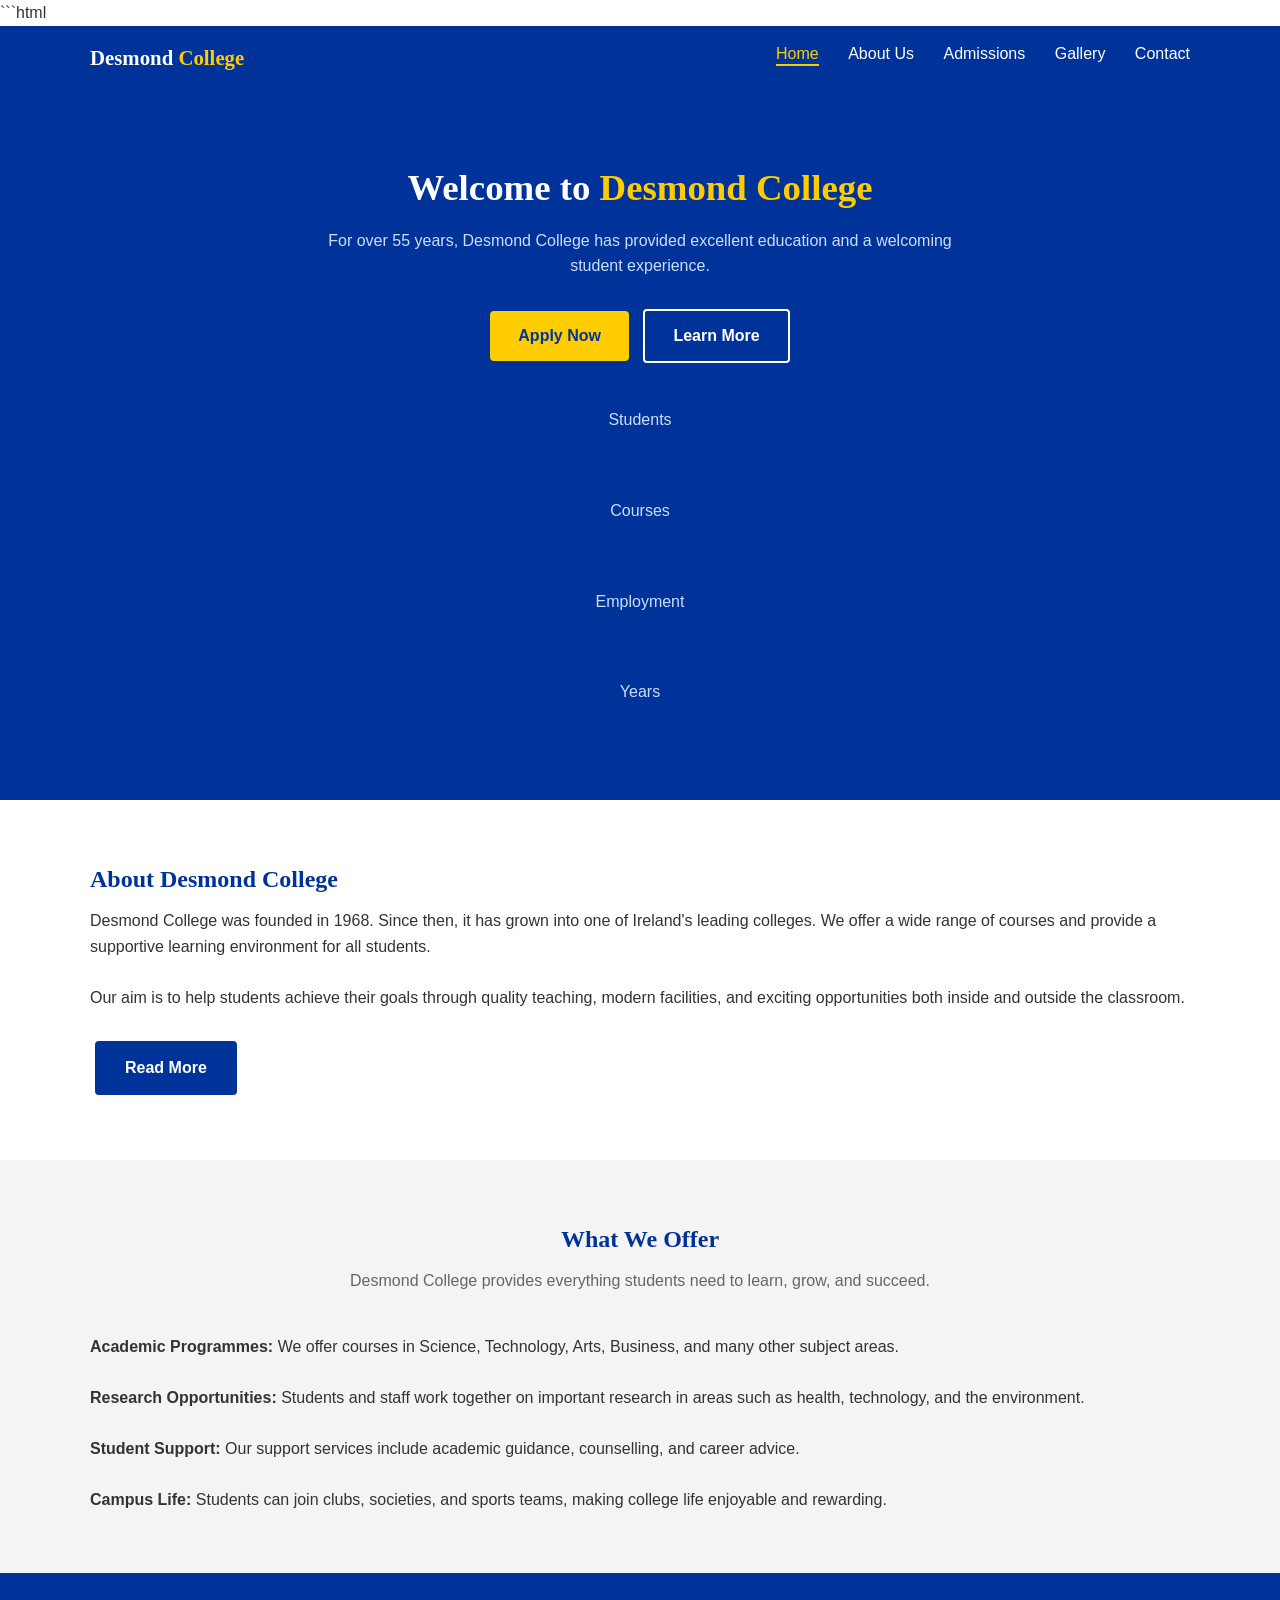
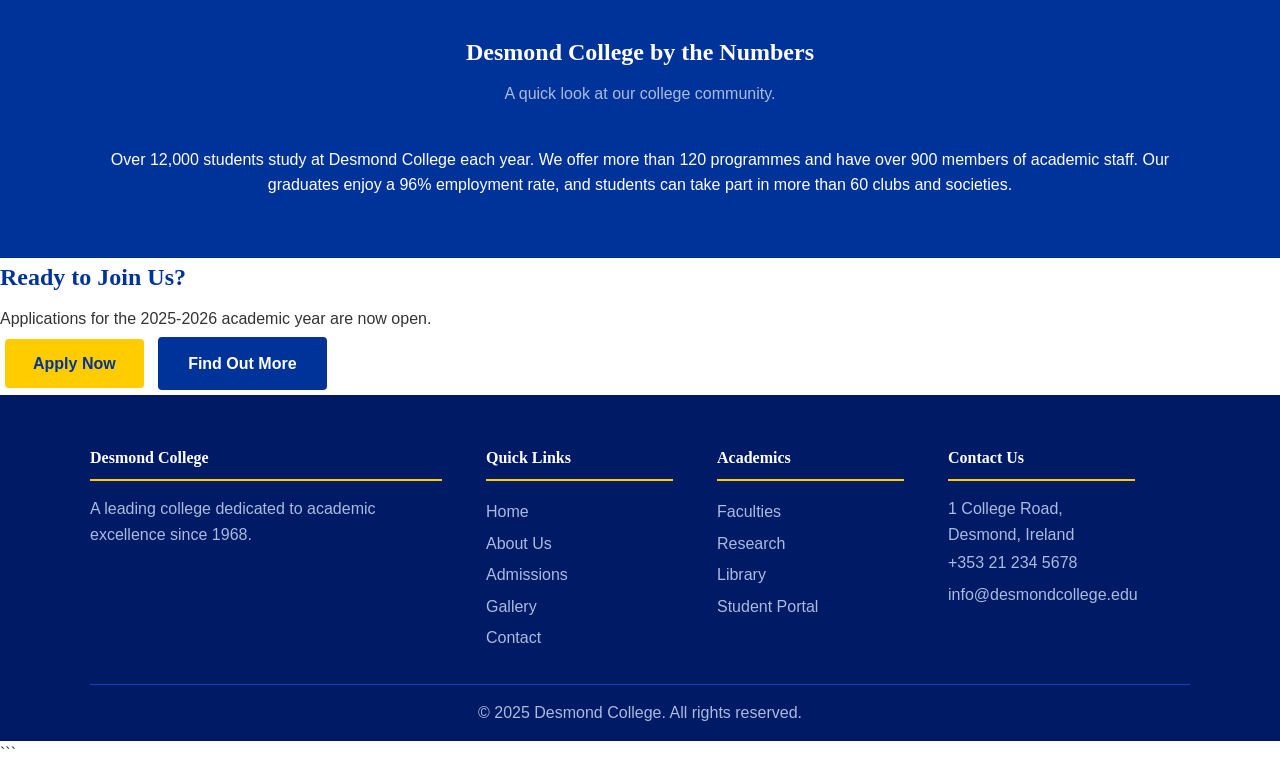
<file: QuilliganWillie Final/Desmond-College-Website/index.html>
```html
<!DOCTYPE html>
<html lang="en">
<head>
    <meta charset="UTF-8">
    <meta name="viewport" content="width=device-width, initial-scale=1.0">
    <meta name="description" content="Desmond College is a leading college offering courses in Science, Technology, Arts, and Business. Apply now for 2025.">
    <meta name="keywords" content="Desmond College, college, courses, admissions, Ireland, education">
    <meta name="author" content="Desmond College">
    <title>Desmond College - Home</title>
    <link rel="icon" href="favicon.svg" type="image/svg+xml">
    <link rel="stylesheet" href="css/style.css">
</head>
<body>

    <nav>
        <div class="container">
            <a href="index.html" class="nav-logo">Desmond <span>College</span></a>
            <ul class="nav-links">
                <li><a href="index.html" class="active">Home</a></li>
                <li><a href="about.html">About Us</a></li>
                <li><a href="admissions.html">Admissions</a></li>
                <li><a href="gallery.html">Gallery</a></li>
                <li><a href="admissions.html#contact">Contact</a></li>
            </ul>
            <div class="clear"></div>
        </div>
    </nav>

    <section class="hero">
        <h1>Welcome to <span>Desmond College</span></h1>
        <p>For over 55 years, Desmond College has provided excellent education and a welcoming student experience.</p>
        <a href="admissions.html" class="btn">Apply Now</a>
        <a href="about.html" class="btn-outline">Learn More</a>

        <div class="hero-stats">
            <div class="stat"><h3>12,000+</h3><p>Students</p></div>
            <div class="stat"><h3>120+</h3><p>Courses</p></div>
            <div class="stat"><h3>96%</h3><p>Employment</p></div>
            <div class="stat"><h3>55+</h3><p>Years</p></div>
        </div>
    </section>

    <section>
        <div class="container">
            <div class="two-col-right" style="width: 100%;">
                <h2>About Desmond College</h2>
                <p>Desmond College was founded in 1968. Since then, it has grown into one of Ireland's leading colleges. We offer a wide range of courses and provide a supportive learning environment for all students.</p>
                <br>
                <p>Our aim is to help students achieve their goals through quality teaching, modern facilities, and exciting opportunities both inside and outside the classroom.</p>
                <br>
                <a href="about.html" class="btn-blue">Read More</a>
            </div>
            <div class="clear"></div>
        </div>
    </section>

    <section class="bg-grey">
        <div class="container">
            <div class="section-heading">
                <h2>What We Offer</h2>
                <p>Desmond College provides everything students need to learn, grow, and succeed.</p>
            </div>

            <p><strong>Academic Programmes:</strong> We offer courses in Science, Technology, Arts, Business, and many other subject areas.</p>
            <br>
            <p><strong>Research Opportunities:</strong> Students and staff work together on important research in areas such as health, technology, and the environment.</p>
            <br>
            <p><strong>Student Support:</strong> Our support services include academic guidance, counselling, and career advice.</p>
            <br>
            <p><strong>Campus Life:</strong> Students can join clubs, societies, and sports teams, making college life enjoyable and rewarding.</p>
        </div>
    </section>

    <section class="bg-blue">
        <div class="container">
            <div class="section-heading">
                <h2 style="color: #ffffff;">Desmond College by the Numbers</h2>
                <p style="color: #aabbdd;">A quick look at our college community.</p>
            </div>

            <p style="color: #ffffff; text-align: center;">Over 12,000 students study at Desmond College each year. We offer more than 120 programmes and have over 900 members of academic staff. Our graduates enjoy a 96% employment rate, and students can take part in more than 60 clubs and societies.</p>
        </div>
    </section>

    <div class="cta-section">
        <h2>Ready to Join Us?</h2>
        <p>Applications for the 2025-2026 academic year are now open.</p>
        <a href="admissions.html" class="btn">Apply Now</a>
        <a href="about.html" class="btn-blue">Find Out More</a>
    </div>

    <footer>
        <div class="footer-inner">
            <div class="footer-col-wide">
                <h4>Desmond College</h4>
                <p>A leading college dedicated to academic excellence since 1968.</p>
            </div>

            <div class="footer-col">
                <h4>Quick Links</h4>
                <a href="index.html">Home</a>
                <a href="about.html">About Us</a>
                <a href="admissions.html">Admissions</a>
                <a href="gallery.html">Gallery</a>
                <a href="admissions.html#contact">Contact</a>
            </div>

            <div class="footer-col">
                <h4>Academics</h4>
                <a href="#">Faculties</a>
                <a href="#">Research</a>
                <a href="#">Library</a>
                <a href="#">Student Portal</a>
            </div>

            <div class="footer-col last">
                <h4>Contact Us</h4>
                <p class="contact-item">1 College Road, Desmond, Ireland</p>
                <p class="contact-item"><a href="tel:+353212345678">+353 21 234 5678</a></p>
                <p class="contact-item"><a href="mailto:info@desmondcollege.edu">info@desmondcollege.edu</a></p>
            </div>

            <div class="clear"></div>
        </div>

        <div class="footer-bottom">
            <p>&copy; 2025 Desmond College. All rights reserved.</p>
        </div>
    </footer>

</body>
</html>
```
</file>
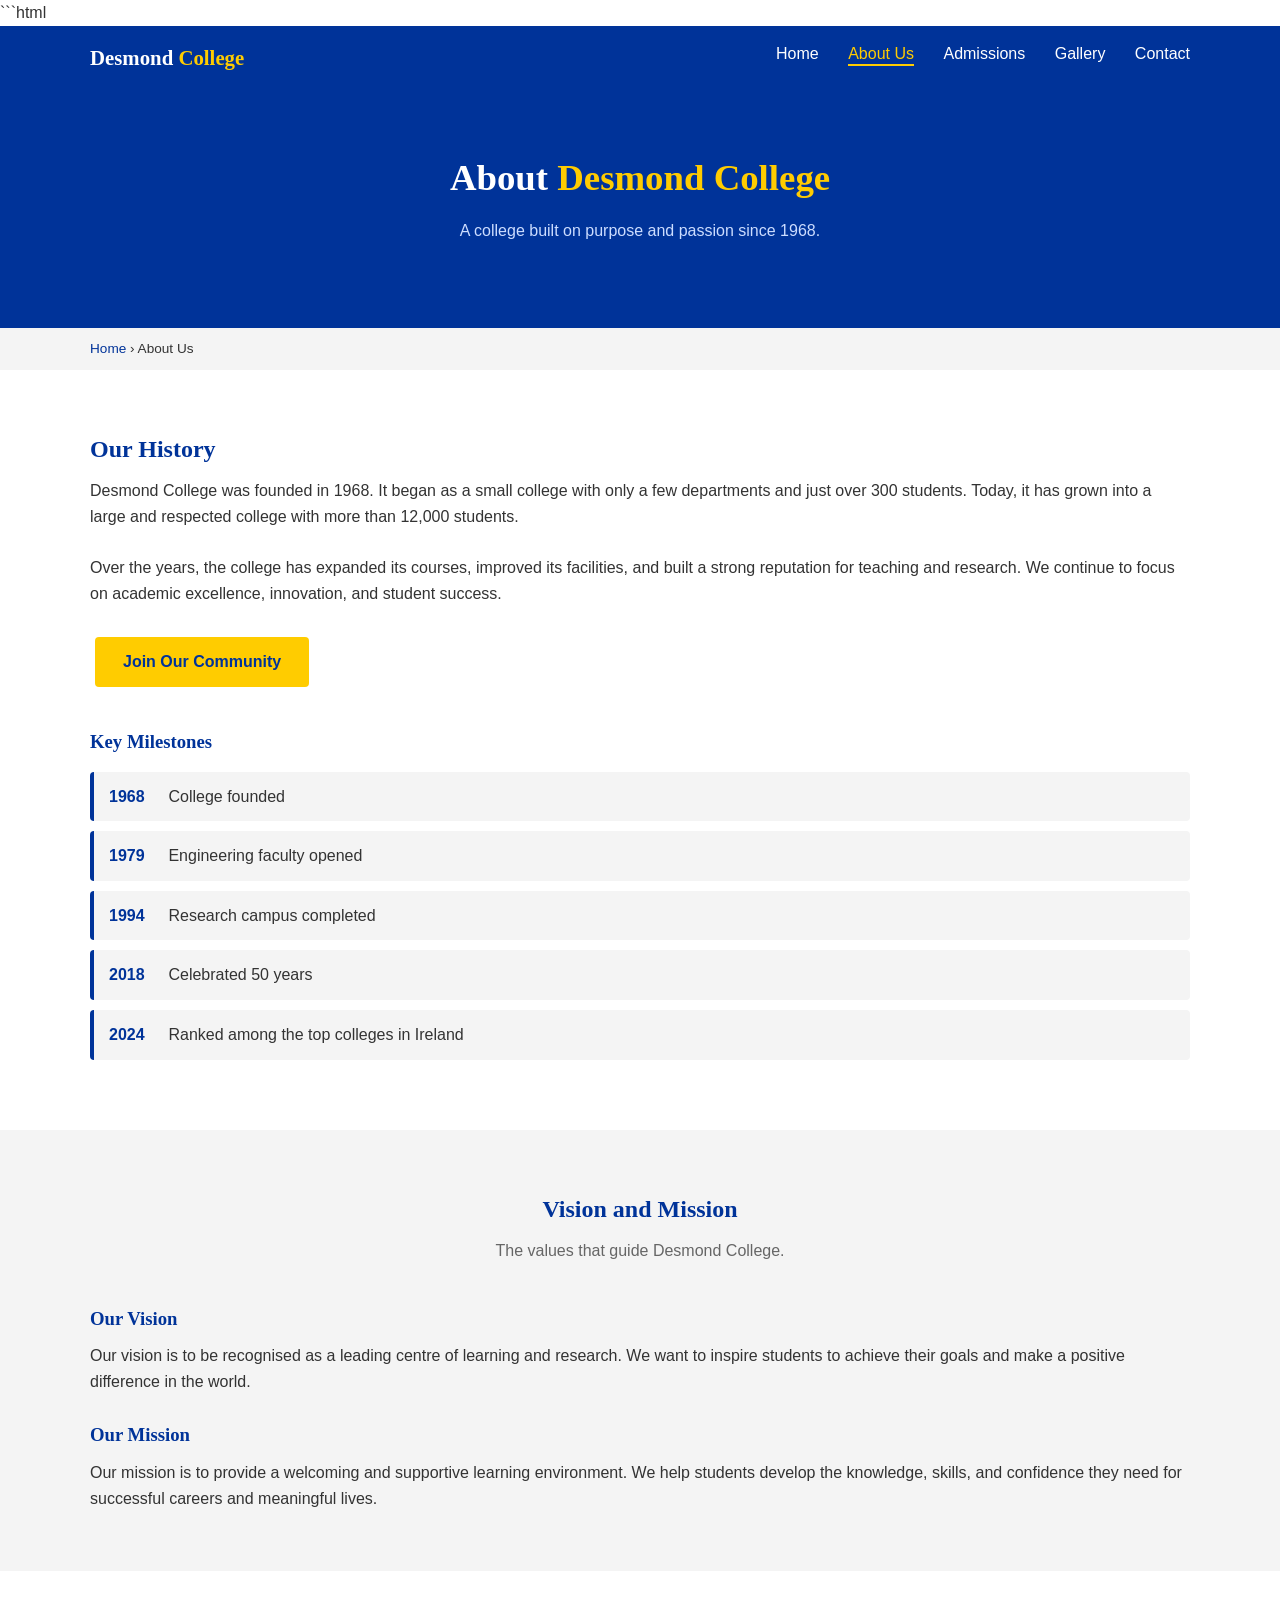
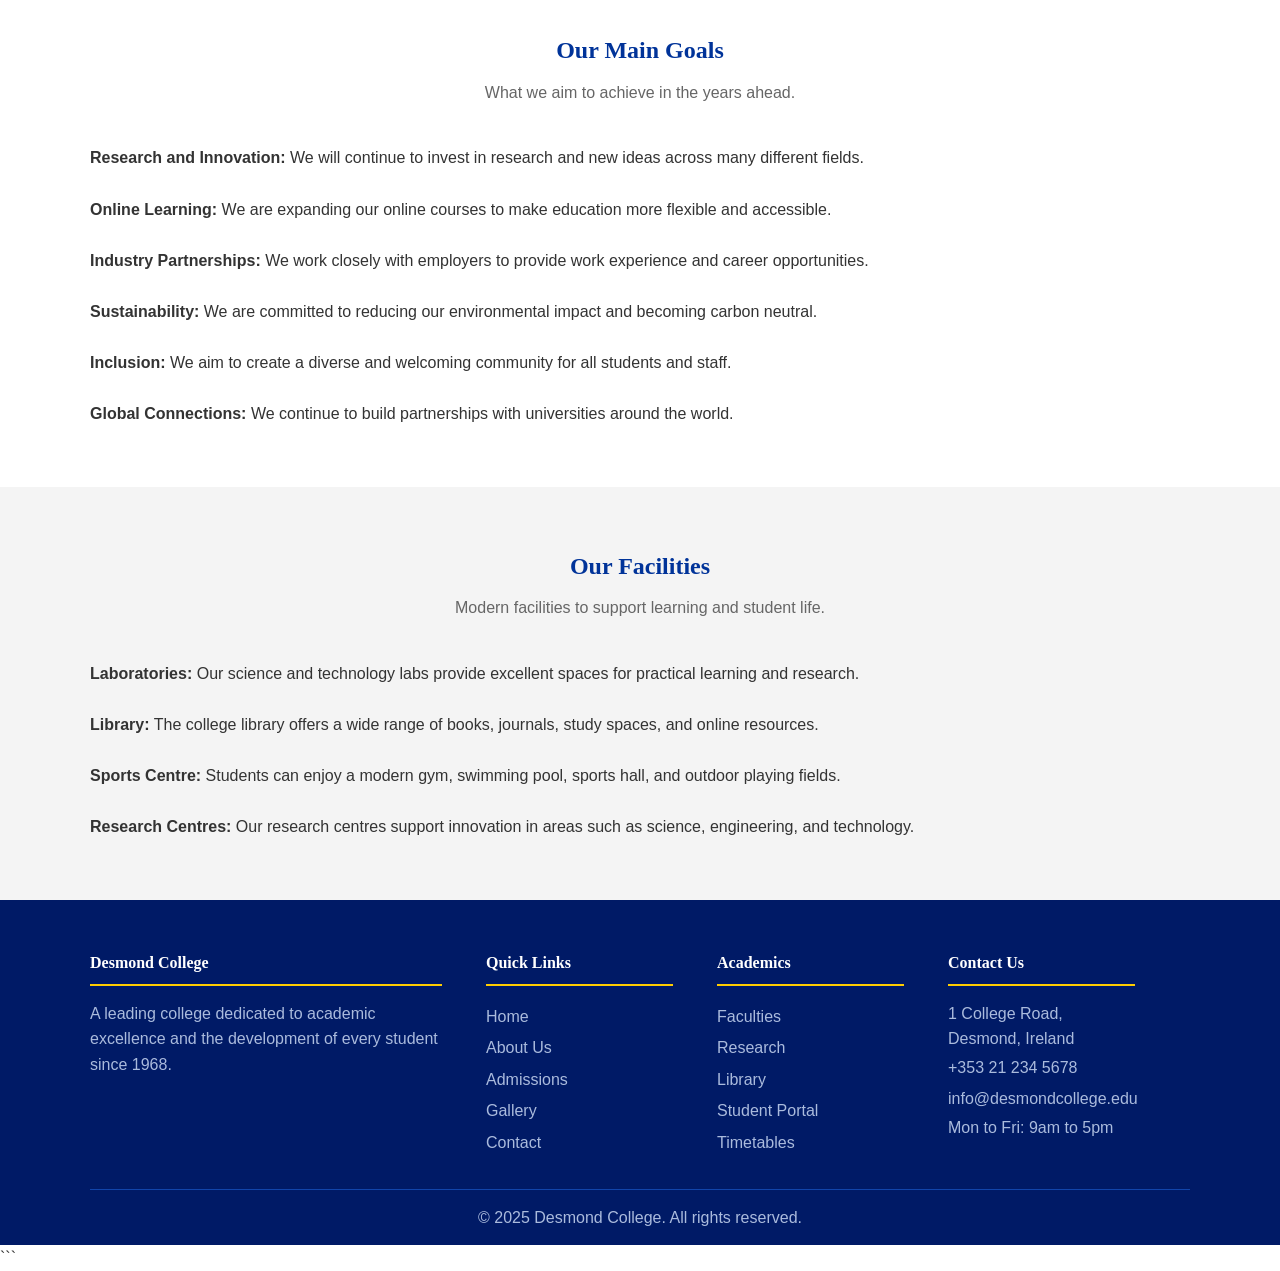
<file: QuilliganWillie Final/Desmond-College-Website/about.html>
```html
<!DOCTYPE html>
<html lang="en">
<head>
    <meta charset="UTF-8">
    <meta name="viewport" content="width=device-width, initial-scale=1.0">
    <meta name="description" content="Learn about Desmond College - our history since 1968, vision, mission, and facilities.">
    <meta name="keywords" content="Desmond College, about, history, vision, mission, facilities">
    <meta name="author" content="Desmond College">
    <title>About Us - Desmond College</title>
    <link rel="icon" href="favicon.svg" type="image/svg+xml">
    <link rel="stylesheet" href="css/style.css">
</head>
<body>

    <nav>
        <div class="container">
            <a href="index.html" class="nav-logo">Desmond <span>College</span></a>
            <ul class="nav-links">
                <li><a href="index.html">Home</a></li>
                <li><a href="about.html" class="active">About Us</a></li>
                <li><a href="admissions.html">Admissions</a></li>
                <li><a href="gallery.html">Gallery</a></li>
                <li><a href="admissions.html#contact">Contact</a></li>
            </ul>
            <div class="clear"></div>
        </div>
    </nav>

    <section class="hero" style="padding: 60px 20px;">
        <h1>About <span>Desmond College</span></h1>
        <p>A college built on purpose and passion since 1968.</p>
    </section>

    <div class="breadcrumb">
        <div class="container">
            <a href="index.html">Home</a> &rsaquo; About Us
        </div>
    </div>

    <section>
        <div class="container">
            <h2>Our History</h2>
            <p>Desmond College was founded in 1968. It began as a small college with only a few departments and just over 300 students. Today, it has grown into a large and respected college with more than 12,000 students.</p>
            <br>
            <p>Over the years, the college has expanded its courses, improved its facilities, and built a strong reputation for teaching and research. We continue to focus on academic excellence, innovation, and student success.</p>
            <br>
            <a href="admissions.html" class="btn">Join Our Community</a>

            <h3 style="margin-top: 35px; margin-bottom: 15px;">Key Milestones</h3>
            <ul class="milestones">
                <li><span class="m-year">1968</span> College founded</li>
                <li><span class="m-year">1979</span> Engineering faculty opened</li>
                <li><span class="m-year">1994</span> Research campus completed</li>
                <li><span class="m-year">2018</span> Celebrated 50 years</li>
                <li><span class="m-year">2024</span> Ranked among the top colleges in Ireland</li>
            </ul>
        </div>
    </section>

    <section class="bg-grey">
        <div class="container">
            <div class="section-heading">
                <h2>Vision and Mission</h2>
                <p>The values that guide Desmond College.</p>
            </div>

            <h3>Our Vision</h3>
            <p>Our vision is to be recognised as a leading centre of learning and research. We want to inspire students to achieve their goals and make a positive difference in the world.</p>
            <br>

            <h3>Our Mission</h3>
            <p>Our mission is to provide a welcoming and supportive learning environment. We help students develop the knowledge, skills, and confidence they need for successful careers and meaningful lives.</p>
        </div>
    </section>

    <section>
        <div class="container">
            <div class="section-heading">
                <h2>Our Main Goals</h2>
                <p>What we aim to achieve in the years ahead.</p>
            </div>

            <p><strong>Research and Innovation:</strong> We will continue to invest in research and new ideas across many different fields.</p>
            <br>
            <p><strong>Online Learning:</strong> We are expanding our online courses to make education more flexible and accessible.</p>
            <br>
            <p><strong>Industry Partnerships:</strong> We work closely with employers to provide work experience and career opportunities.</p>
            <br>
            <p><strong>Sustainability:</strong> We are committed to reducing our environmental impact and becoming carbon neutral.</p>
            <br>
            <p><strong>Inclusion:</strong> We aim to create a diverse and welcoming community for all students and staff.</p>
            <br>
            <p><strong>Global Connections:</strong> We continue to build partnerships with universities around the world.</p>
        </div>
    </section>

    <section class="bg-grey">
        <div class="container">
            <div class="section-heading">
                <h2>Our Facilities</h2>
                <p>Modern facilities to support learning and student life.</p>
            </div>

            <p><strong>Laboratories:</strong> Our science and technology labs provide excellent spaces for practical learning and research.</p>
            <br>
            <p><strong>Library:</strong> The college library offers a wide range of books, journals, study spaces, and online resources.</p>
            <br>
            <p><strong>Sports Centre:</strong> Students can enjoy a modern gym, swimming pool, sports hall, and outdoor playing fields.</p>
            <br>
            <p><strong>Research Centres:</strong> Our research centres support innovation in areas such as science, engineering, and technology.</p>
        </div>
    </section>

    <footer>
        <div class="footer-inner">
            <div class="footer-col-wide">
                <h4>Desmond College</h4>
                <p>A leading college dedicated to academic excellence and the development of every student since 1968.</p>
            </div>
            <div class="footer-col">
                <h4>Quick Links</h4>
                <a href="index.html">Home</a>
                <a href="about.html">About Us</a>
                <a href="admissions.html">Admissions</a>
                <a href="gallery.html">Gallery</a>
                <a href="admissions.html#contact">Contact</a>
            </div>
            <div class="footer-col">
                <h4>Academics</h4>
                <a href="#">Faculties</a>
                <a href="#">Research</a>
                <a href="#">Library</a>
                <a href="#">Student Portal</a>
                <a href="#">Timetables</a>
            </div>
            <div class="footer-col last">
                <h4>Contact Us</h4>
                <p class="contact-item">1 College Road, Desmond, Ireland</p>
                <p class="contact-item"><a href="tel:+353212345678">+353 21 234 5678</a></p>
                <p class="contact-item"><a href="mailto:info@desmondcollege.edu">info@desmondcollege.edu</a></p>
                <p class="contact-item">Mon to Fri: 9am to 5pm</p>
            </div>
            <div class="clear"></div>
        </div>
        <div class="footer-bottom">
            <p>&copy; 2025 Desmond College. All rights reserved.</p>
        </div>
    </footer>

</body>
</html>
```
</file>
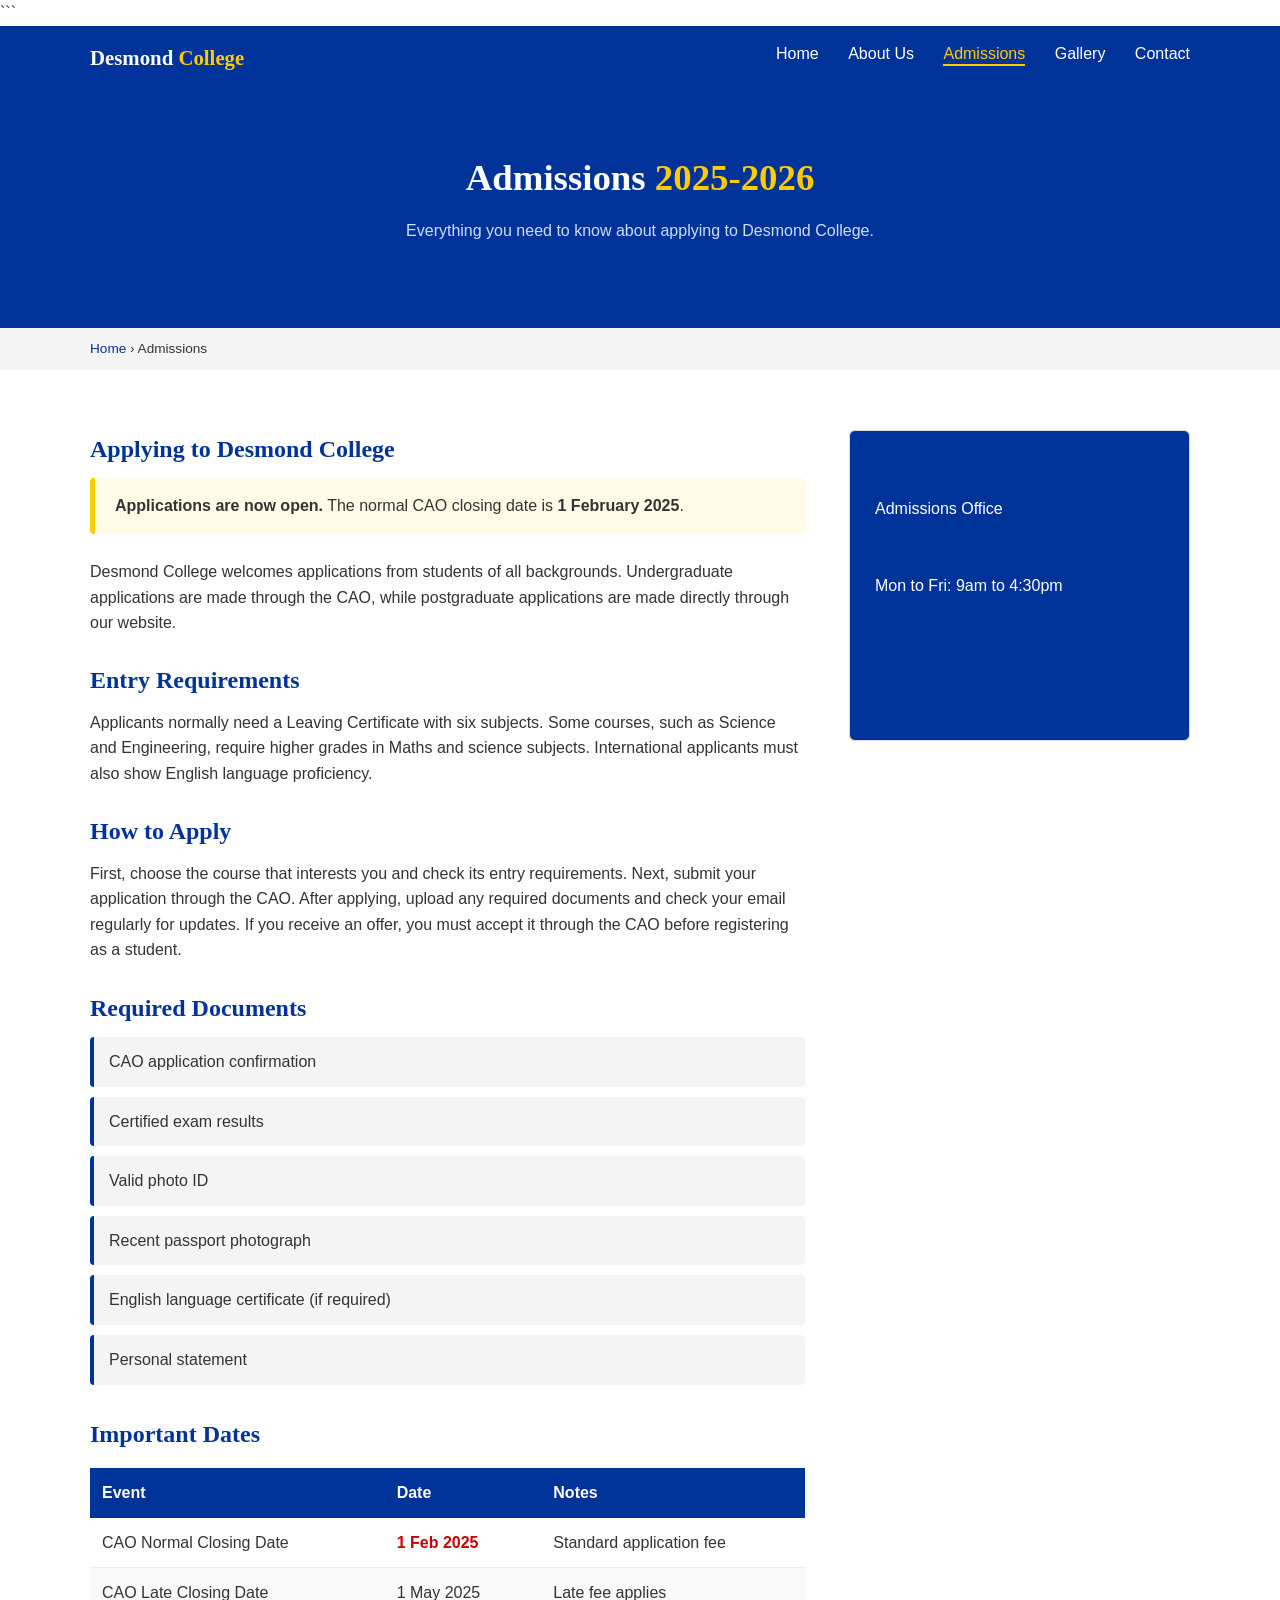
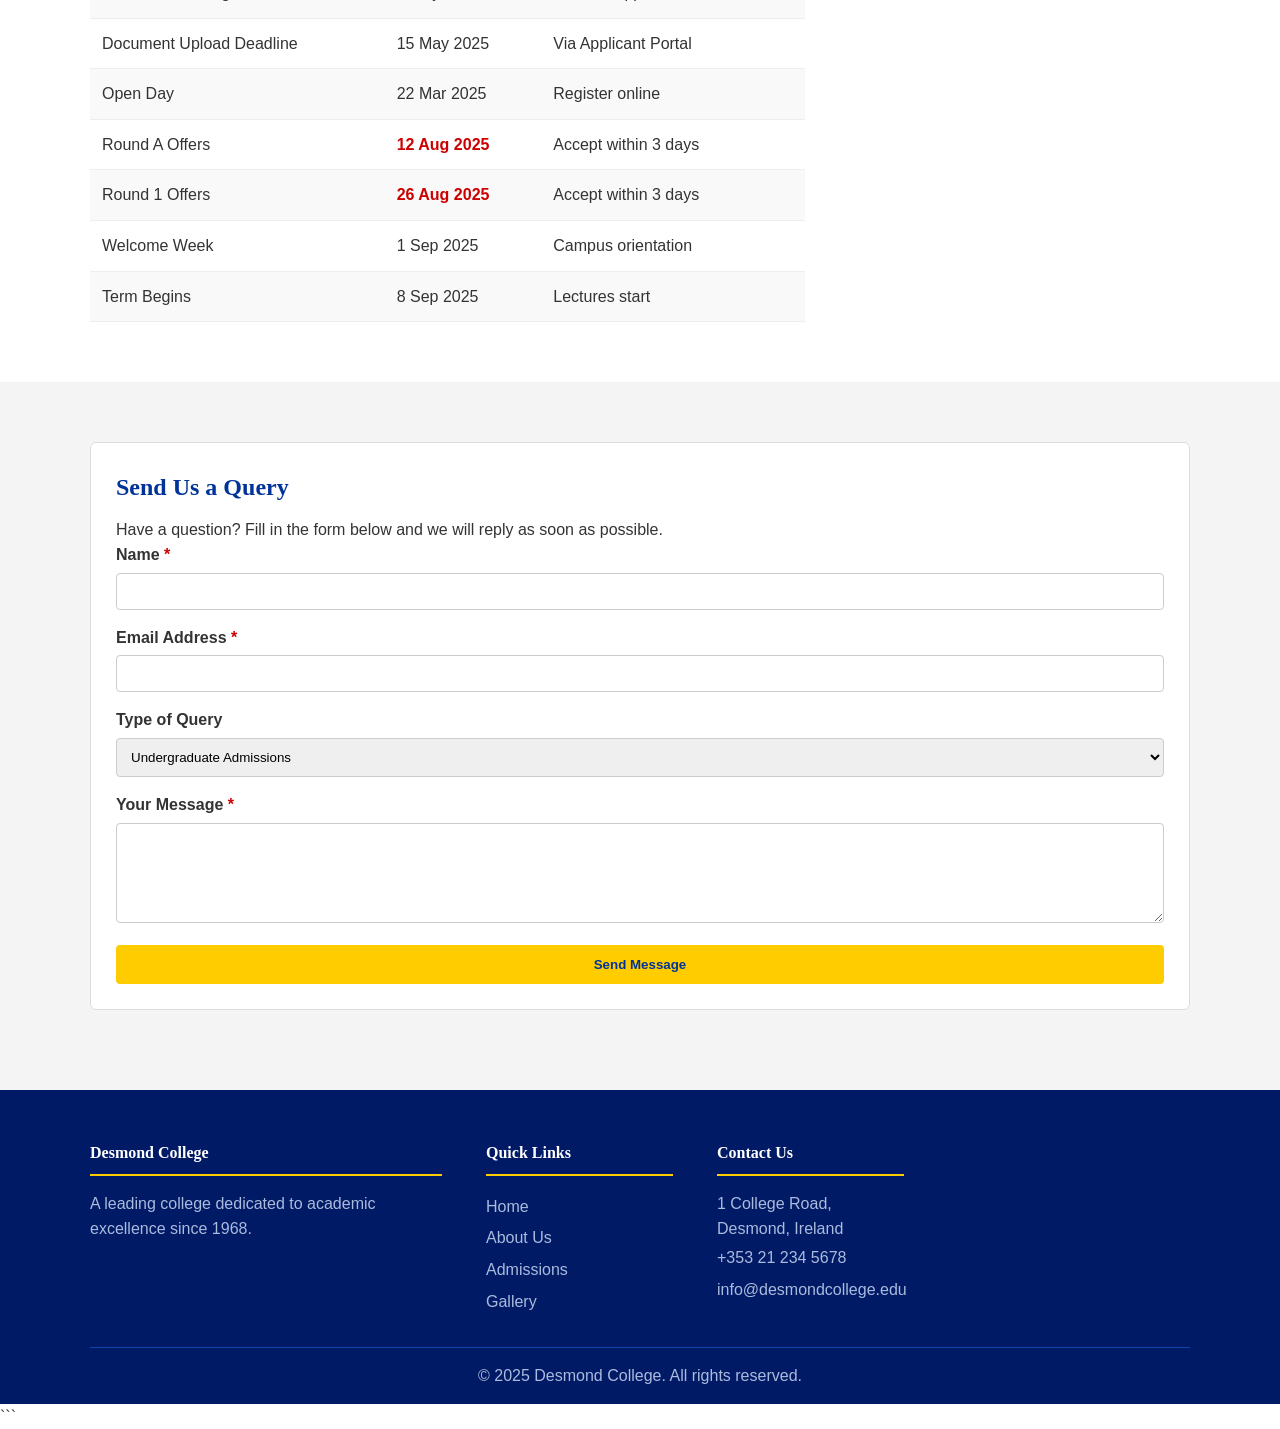
<file: QuilliganWillie Final/Desmond-College-Website/admissions.html>
<!DOCTYPE html>

<html lang="en">
<head>
    <meta charset="UTF-8">
    <meta name="viewport" content="width=device-width, initial-scale=1.0">
    <meta name="description" content="Apply to Desmond College for 2025-2026. Eligibility, application steps, deadlines, and contact details.">
    <meta name="keywords" content="Desmond College admissions, apply, CAO, deadlines">
    <meta name="author" content="Desmond College">
    <title>Admissions - Desmond College</title>
    <link rel="icon" href="favicon.svg" type="image/svg+xml">
    <link rel="stylesheet" href="css/style.css">
</head>
<body>

```
<nav>
    <div class="container">
        <a href="index.html" class="nav-logo">Desmond <span>College</span></a>
        <ul class="nav-links">
            <li><a href="index.html">Home</a></li>
            <li><a href="about.html">About Us</a></li>
            <li><a href="admissions.html" class="active">Admissions</a></li>
            <li><a href="gallery.html">Gallery</a></li>
            <li><a href="#contact">Contact</a></li>
        </ul>
        <div class="clear"></div>
    </div>
</nav>

<section class="hero" style="padding: 60px 20px;">
    <h1>Admissions <span>2025-2026</span></h1>
    <p>Everything you need to know about applying to Desmond College.</p>
</section>

<div class="breadcrumb">
    <div class="container">
        <a href="index.html">Home</a> &rsaquo; Admissions
    </div>
</div>

<section>
    <div class="container">
        <div class="admissions-main">

            <h2>Applying to Desmond College</h2>
            <div class="notice">
                <strong>Applications are now open.</strong> The normal CAO closing date is <strong>1 February 2025</strong>.
            </div>

            <p>Desmond College welcomes applications from students of all backgrounds. Undergraduate applications are made through the CAO, while postgraduate applications are made directly through our website.</p>
            <br>

            <h2>Entry Requirements</h2>
            <p>Applicants normally need a Leaving Certificate with six subjects. Some courses, such as Science and Engineering, require higher grades in Maths and science subjects. International applicants must also show English language proficiency.</p>
            <br>

            <h2>How to Apply</h2>
            <p>First, choose the course that interests you and check its entry requirements. Next, submit your application through the CAO. After applying, upload any required documents and check your email regularly for updates. If you receive an offer, you must accept it through the CAO before registering as a student.</p>
            <br>

            <h2>Required Documents</h2>
            <ul class="docs-list">
                <li class="doc-item">CAO application confirmation</li>
                <li class="doc-item">Certified exam results</li>
                <li class="doc-item">Valid photo ID</li>
                <li class="doc-item">Recent passport photograph</li>
                <li class="doc-item">English language certificate (if required)</li>
                <li class="doc-item">Personal statement</li>
            </ul>

            <h2 style="margin: 30px 0 15px 0;">Important Dates</h2>
            <table class="deadlines-table">
                <thead>
                    <tr>
                        <th>Event</th>
                        <th>Date</th>
                        <th class="hide-mobile">Notes</th>
                    </tr>
                </thead>
                <tbody>
                    <tr>
                        <td>CAO Normal Closing Date</td>
                        <td class="important-date">1 Feb 2025</td>
                        <td class="hide-mobile">Standard application fee</td>
                    </tr>
                    <tr class="row-grey">
                        <td>CAO Late Closing Date</td>
                        <td>1 May 2025</td>
                        <td class="hide-mobile">Late fee applies</td>
                    </tr>
                    <tr>
                        <td>Document Upload Deadline</td>
                        <td>15 May 2025</td>
                        <td class="hide-mobile">Via Applicant Portal</td>
                    </tr>
                    <tr class="row-grey">
                        <td>Open Day</td>
                        <td>22 Mar 2025</td>
                        <td class="hide-mobile">Register online</td>
                    </tr>
                    <tr>
                        <td>Round A Offers</td>
                        <td class="important-date">12 Aug 2025</td>
                        <td class="hide-mobile">Accept within 3 days</td>
                    </tr>
                    <tr class="row-grey">
                        <td>Round 1 Offers</td>
                        <td class="important-date">26 Aug 2025</td>
                        <td class="hide-mobile">Accept within 3 days</td>
                    </tr>
                    <tr>
                        <td>Welcome Week</td>
                        <td>1 Sep 2025</td>
                        <td class="hide-mobile">Campus orientation</td>
                    </tr>
                    <tr class="row-grey">
                        <td>Term Begins</td>
                        <td>8 Sep 2025</td>
                        <td class="hide-mobile">Lectures start</td>
                    </tr>
                </tbody>
            </table>

        </div>

        <div class="admissions-sidebar">
            <div class="sidebar">
                <h3>Contact Admissions</h3>
                <p>Admissions Office</p>
                <p><a href="tel:+353212345679">+353 21 234 5679</a></p>
                <p><a href="mailto:admissions@desmondcollege.edu">admissions@desmondcollege.edu</a></p>
                <p>Mon to Fri: 9am to 4:30pm</p>

                <h3>Useful Links</h3>
                <a href="https://www.cao.ie" target="_blank" rel="noopener">CAO Application System</a>
                <a href="#">Course Prospectus 2025</a>
                <a href="#">Student Finance and Grants</a>
                <a href="#">Student Accommodation</a>
            </div>
        </div>

        <div class="clear"></div>
    </div>
</section>

<section class="bg-grey" id="contact">
    <div class="container">
        <div class="form-box">
            <h2>Send Us a Query</h2>
            <p>Have a question? Fill in the form below and we will reply as soon as possible.</p>
            <form action="#" method="post">
                <div class="form-group">
                    <label for="fname">Name <span class="required">*</span></label>
                    <input type="text" id="fname" name="name" required>
                </div>

                <div class="form-group">
                    <label for="email">Email Address <span class="required">*</span></label>
                    <input type="email" id="email" name="email" required>
                </div>

                <div class="form-group">
                    <label for="query-type">Type of Query</label>
                    <select id="query-type" name="query_type">
                        <option>Undergraduate Admissions</option>
                        <option>Postgraduate Admissions</option>
                        <option>Mature Entry</option>
                        <option>International Students</option>
                        <option>Other</option>
                    </select>
                </div>

                <div class="form-group">
                    <label for="message">Your Message <span class="required">*</span></label>
                    <textarea id="message" name="message" required></textarea>
                </div>

                <button type="submit" class="btn-submit">Send Message</button>
            </form>
        </div>
    </div>
</section>

<footer>
    <div class="footer-inner">
        <div class="footer-col-wide">
            <h4>Desmond College</h4>
            <p>A leading college dedicated to academic excellence since 1968.</p>
        </div>
        <div class="footer-col">
            <h4>Quick Links</h4>
            <a href="index.html">Home</a>
            <a href="about.html">About Us</a>
            <a href="admissions.html">Admissions</a>
            <a href="gallery.html">Gallery</a>
        </div>
        <div class="footer-col last">
            <h4>Contact Us</h4>
            <p class="contact-item">1 College Road, Desmond, Ireland</p>
            <p class="contact-item"><a href="tel:+353212345678">+353 21 234 5678</a></p>
            <p class="contact-item"><a href="mailto:info@desmondcollege.edu">info@desmondcollege.edu</a></p>
        </div>
        <div class="clear"></div>
    </div>
    <div class="footer-bottom">
        <p>&copy; 2025 Desmond College. All rights reserved.</p>
    </div>
</footer>
```

</body>
</html>
</file>
<file: QuilliganWillie Final/Desmond-College-Website/css/style.css>
/* ============================================================
   Desmond College - style.css
   Colours: Blue #003399 | Yellow #ffcc00 | Red #cc0000
   ============================================================ */

/* --- RESET --- */
* {
    margin: 0;
    padding: 0;
    box-sizing: border-box;
}

/* --- BODY --- */
body {
    font-family: Arial, sans-serif;
    font-size: 16px;
    color: #333333;
    background-color: #ffffff;
    line-height: 1.6;
}

/* --- HEADINGS --- */
h1, h2, h3, h4 {
    font-family: Georgia, serif;
    color: #003399;
    margin-bottom: 10px;
}

/* --- LINKS --- */
a {
    color: #003399;
    text-decoration: none;
}

a:hover {
    text-decoration: underline;
}

/* --- IMAGES --- */
img {
    max-width: 100%;
    height: auto;
    display: block;
}

/* --- LISTS --- */
ul {
    list-style: none;
}

/* --- CLEAR --- */
.clear {
    clear: both;
}

/* ============================================================
   NAVIGATION
   ============================================================ */
nav {
    background-color: #003399;
    padding: 15px 20px;
}

.nav-logo {
    float: left;
    color: #ffffff;
    font-family: Georgia, serif;
    font-size: 1.3rem;
    font-weight: bold;
}

.nav-logo span {
    color: #ffcc00;
}

.nav-links {
    float: right;
}

.nav-links li {
    display: inline-block;
    margin-left: 25px;
}

.nav-links a {
    color: #ffffff;
}

.nav-links a:hover,
.nav-links a.active {
    color: #ffcc00;
    text-decoration: none;
}

.nav-links a.active {
    border-bottom: 2px solid #ffcc00;
    padding-bottom: 2px;
}

/* ============================================================
   HERO SECTION
   ============================================================ */
.hero {
    background-color: #003399;
    color: #ffffff;
    text-align: center;
    padding: 70px 20px;
}

.hero h1 {
    color: #ffffff;
    font-size: 2.3rem;
}

.hero h1 span {
    color: #ffcc00;
}

.hero p {
    color: #ccddff;
    max-width: 650px;
    margin: 0 auto 25px;
}

/* ============================================================
   BUTTONS
   ============================================================ */
.btn,
.btn-outline,
.btn-blue {
    display: inline-block;
    padding: 12px 28px;
    border-radius: 4px;
    font-weight: bold;
    margin: 5px;
}

.btn {
    background-color: #ffcc00;
    color: #003399;
}

.btn:hover {
    background-color: #e6b800;
    text-decoration: none;
}

.btn-outline {
    background-color: transparent;
    color: #ffffff;
    border: 2px solid #ffffff;
}

.btn-outline:hover {
    background-color: #ffffff;
    color: #003399;
    text-decoration: none;
}

.btn-blue {
    background-color: #003399;
    color: #ffffff;
    border: 2px solid #003399;
}

.btn-blue:hover {
    background-color: #ffffff;
    color: #003399;
    text-decoration: none;
}

/* ============================================================
   LAYOUT
   ============================================================ */
.container {
    max-width: 1100px;
    margin: 0 auto;
}

section {
    padding: 60px 20px;
}

.bg-grey {
    background-color: #f4f4f4;
}

.bg-blue {
    background-color: #003399;
}

.section-heading {
    text-align: center;
    margin-bottom: 40px;
}

.section-heading p {
    color: #666666;
    max-width: 650px;
    margin: 10px auto 0;
}

/* ============================================================
   SIMPLE COLUMNS
   ============================================================ */
.two-col-left,
.two-col-right,
.about-left,
.about-right,
.admissions-main,
.admissions-sidebar,
.vm-left,
.vm-right {
    float: left;
}

.two-col-left,
.two-col-right,
.vm-left,
.vm-right {
    width: 48%;
}

.two-col-left,
.vm-left {
    margin-right: 4%;
}

.about-left,
.admissions-main {
    width: 65%;
    margin-right: 4%;
}

.about-right,
.admissions-sidebar {
    width: 31%;
}

/* ============================================================
   CONTENT BOXES
   ============================================================ */
.card,
.vm-box,
.objective,
.facility,
.sidebar,
.form-box {
    background-color: #ffffff;
    border: 1px solid #dddddd;
    border-radius: 6px;
    padding: 25px;
    margin-bottom: 20px;
}

.card,
.vm-box {
    border-left: 5px solid #ffcc00;
}

.notice {
    background-color: #fffbe6;
    border-left: 5px solid #ffcc00;
    padding: 15px 20px;
    border-radius: 4px;
    margin-bottom: 25px;
}

.year-box,
.sidebar {
    background-color: #003399;
    color: #ffffff;
}

.year-box {
    text-align: center;
    padding: 25px;
    border-radius: 6px;
    margin-bottom: 20px;
}

.year-box .year {
    font-size: 3.5rem;
    color: #ffcc00;
    line-height: 1;
}

/* ============================================================
   LISTS AND STEPS
   ============================================================ */
.milestones li,
.eligibility-item,
.doc-item {
    padding: 12px 15px;
    margin-bottom: 10px;
    background-color: #f4f4f4;
    border-left: 4px solid #003399;
    border-radius: 4px;
}

.milestones .m-year {
    font-weight: bold;
    color: #003399;
    display: inline-block;
    width: 55px;
}

.step {
    margin-bottom: 20px;
    overflow: hidden;
}

.step-number,
.obj-number {
    float: left;
    margin-right: 20px;
    font-weight: bold;
    text-align: center;
}

.step-number {
    width: 42px;
    height: 42px;
    line-height: 42px;
    border-radius: 50%;
    background-color: #ffcc00;
    color: #003399;
}

.obj-number {
    font-size: 1.5rem;
    color: #ffcc00;
}

.step-content,
.obj-content {
    overflow: hidden;
}

/* ============================================================
   TABLE
   ============================================================ */
.deadlines-table {
    width: 100%;
    border-collapse: collapse;
}

.deadlines-table th {
    background-color: #003399;
    color: #ffffff;
    padding: 12px;
    text-align: left;
}

.deadlines-table td {
    padding: 12px;
    border-bottom: 1px solid #eeeeee;
}

.row-grey {
    background-color: #f9f9f9;
}

.important-date {
    color: #cc0000;
    font-weight: bold;
}

/* ============================================================
   FORMS
   ============================================================ */
.form-col {
    float: left;
    width: 48%;
    margin-right: 4%;
}

.form-col.last {
    margin-right: 0;
}

.form-group {
    margin-bottom: 15px;
}

.form-group label {
    display: block;
    margin-bottom: 5px;
    font-weight: bold;
}

.form-group input,
.form-group select,
.form-group textarea {
    width: 100%;
    padding: 10px;
    border: 1px solid #cccccc;
    border-radius: 4px;
}

.form-group textarea {
    min-height: 100px;
    resize: vertical;
}

.required {
    color: #cc0000;
}

.btn-submit {
    width: 100%;
    padding: 12px;
    background-color: #ffcc00;
    color: #003399;
    border: none;
    border-radius: 4px;
    font-weight: bold;
    cursor: pointer;
}

/* ============================================================
   FOOTER
   ============================================================ */
footer {
    background-color: #001a66;
    color: #aabbdd;
    padding: 50px 20px 0;
}

.footer-inner,
.footer-bottom {
    max-width: 1100px;
    margin: 0 auto;
}

.footer-col-wide {
    float: left;
    width: 32%;
    margin-right: 4%;
}

.footer-col {
    float: left;
    width: 17%;
    margin-right: 4%;
}

.footer-col.last {
    margin-right: 0;
}

.footer-col h4,
.footer-col-wide h4 {
    color: #ffffff;
    border-bottom: 2px solid #ffcc00;
    padding-bottom: 8px;
    margin-bottom: 15px;
}

.footer-col a {
    display: block;
    color: #aabbdd;
    padding: 3px 0;
}

.footer-col a:hover {
    color: #ffcc00;
    text-decoration: none;
}

.footer-bottom {
    text-align: center;
    border-top: 1px solid #1144aa;
    padding: 15px 0;
    margin-top: 30px;
}

/* ============================================================
   BREADCRUMB
   ============================================================ */
.breadcrumb {
    background-color: #f4f4f4;
    padding: 10px 20px;
    font-size: 0.85rem;
}

/* ============================================================
   RESPONSIVE DESIGN
   ============================================================ */
@media (max-width: 992px) {
    .nav-links {
        display: none;
    }

    .two-col-left,
    .two-col-right,
    .about-left,
    .about-right,
    .admissions-main,
    .admissions-sidebar,
    .vm-left,
    .vm-right,
    .form-col,
    .footer-col,
    .footer-col-wide {
        float: none;
        width: 100%;
        margin-right: 0;
    }
}

@media (max-width: 768px) {
    .hero h1 {
        font-size: 1.8rem;
    }

    section {
        padding: 40px 20px;
    }

    .btn,
    .btn-outline,
    .btn-blue {
        display: block;
        max-width: 220px;
        margin: 10px auto;
        text-align: center;
    }
}

@media (max-width: 480px) {
    .hero h1 {
        font-size: 1.5rem;
    }

    .deadlines-table .hide-mobile {
        display: none;
    }
}
</file>
